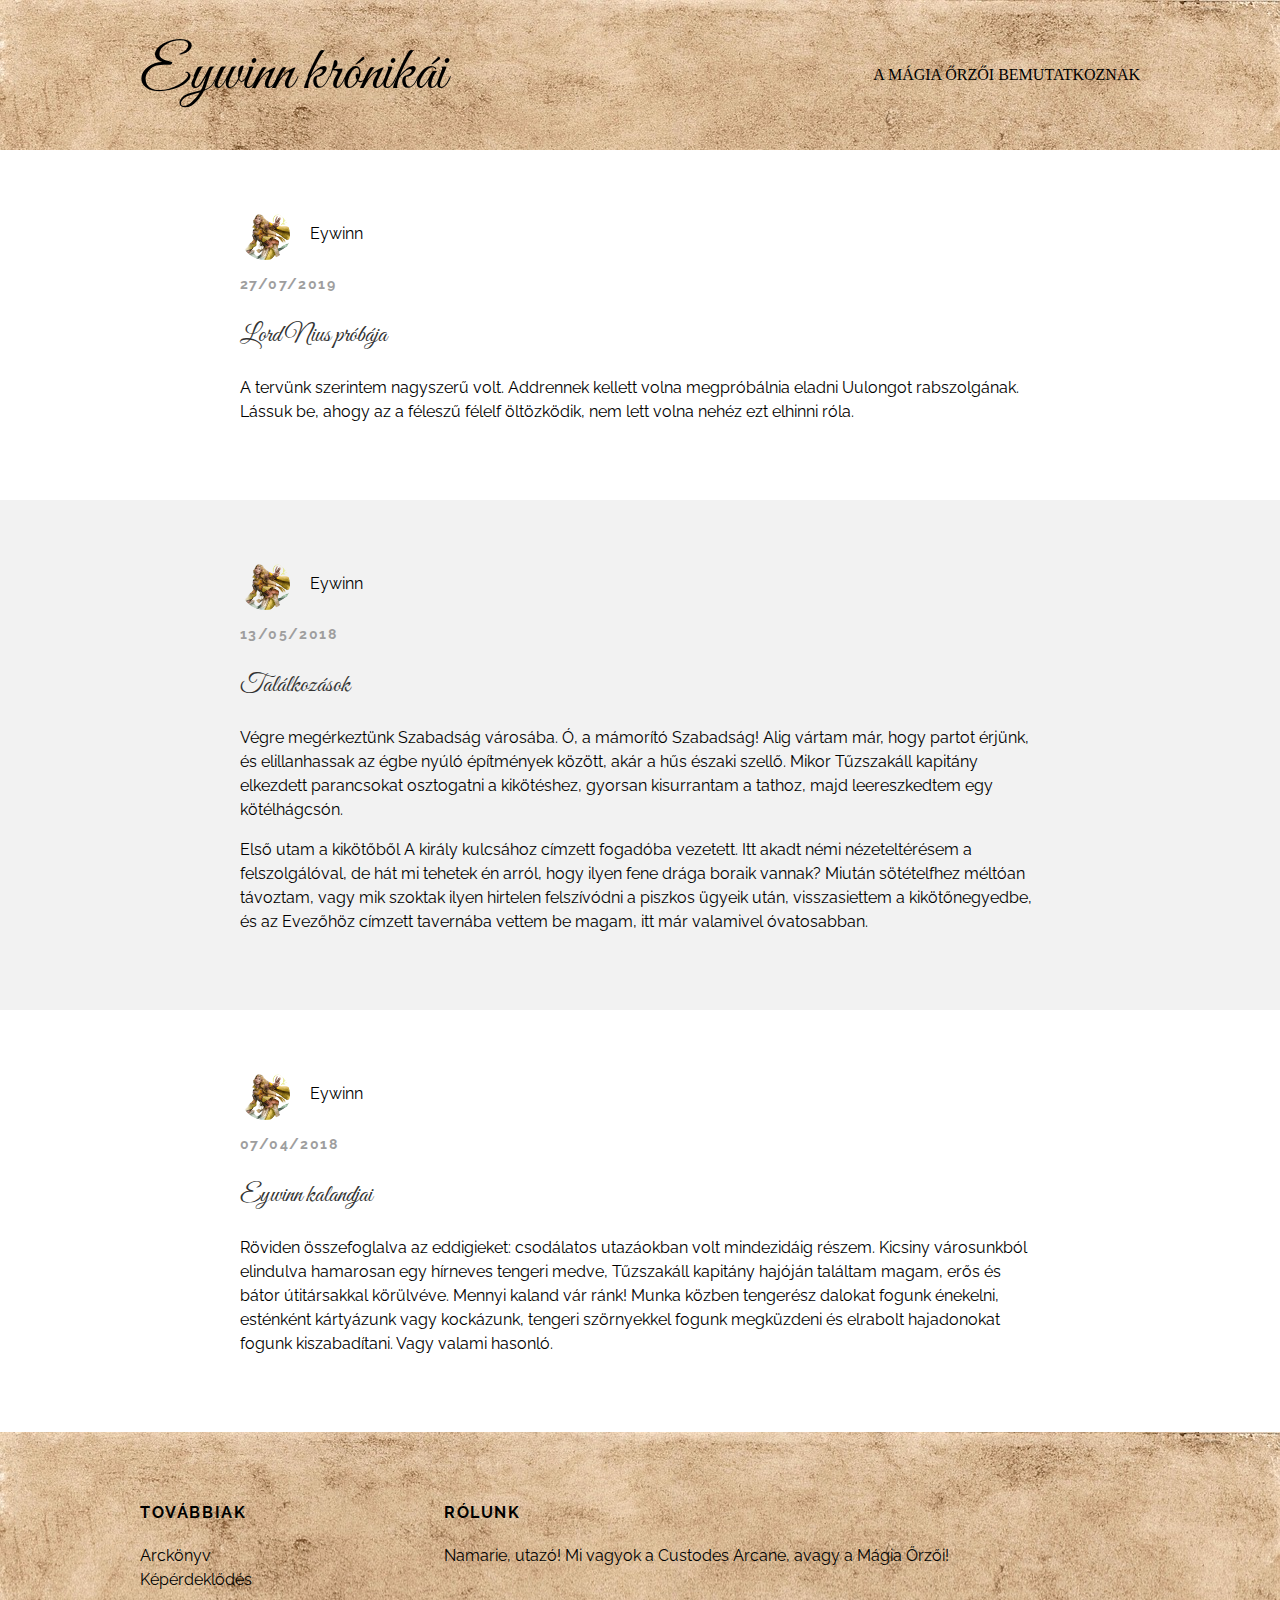
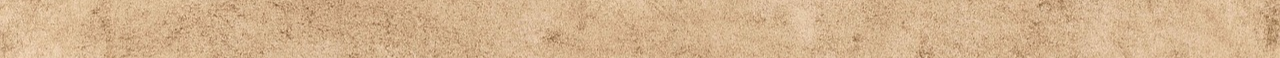
<file: index.html>
<!DOCTYPE html>
<html>
 <head>
     <title>A Mágia Őrzőinek hírös tettei</title>
     <link rel="stylesheet" type="text/css" href="styles.css">
     <link href="https://fonts.googleapis.com/css?family=Dancing+Script|Great+Vibes|Oswald|Raleway&display=swap" rel="stylesheet">
 </head>
 <body>
     <div id="header">
         <div class="container">
         <a id="header-title" href="index.html">Eywinn krónikái</a>
         <ul id="header-nav">
             <li><a href="about.html">A Mágia Őrzői bemutatkoznak</a></li>
         </ul>
         </div>
     </div>
     
     <div id="content">
         
         <div class="post-container">
             <div class="post">
                 
                 <div class="post-author">
                     <img src="img2.jpg" height="100" width="100">
                     
                     <span>Eywinn</span>
                 </div>
                 <p class="post-date">27/07/2019</p>
                 <h3 class="post-title">Lord Nius próbája</h3>
                 <div class="post-content">
                     <p>A tervünk szerintem nagyszerű volt. Addrennek kellett volna megpróbálnia eladni Uulongot rabszolgának. Lássuk be, ahogy az a féleszű félelf öltözködik, nem lett volna nehéz ezt elhinni róla.</p>
                 </div>
             </div>
          </div>
         
         <div class="post-container">
             <div class="post">
                 
                 <div class="post-author">
                     <img src="img2.jpg" height="100" width="100">
                     
                     <span>Eywinn</span>
                 </div>
                 <p class="post-date">13/05/2018</p>
                 <h3 class="post-title">Találkozások</h3>
                 <div class="post-content">
                     <p>Végre megérkeztünk Szabadság városába. Ó, a mámorító Szabadság! Alig vártam már, hogy partot érjünk, és elillanhassak az égbe nyúló építmények között, akár a hűs északi szellő. Mikor Tűzszakáll kapitány elkezdett parancsokat osztogatni a kikötéshez, gyorsan kisurrantam a tathoz, majd leereszkedtem egy kötélhágcsón.</p>
                     <p>Első utam a kikötőből A király kulcsához címzett fogadóba vezetett. Itt akadt némi nézeteltérésem a felszolgálóval, de hát mi tehetek én arról, hogy ilyen fene drága boraik vannak? Miután sötételfhez méltóan távoztam, vagy mik szoktak ilyen hirtelen felszívódni a piszkos ügyeik után, visszasiettem a kikötőnegyedbe, és az Evezőhöz címzett tavernába vettem be magam, itt már valamivel óvatosabban.</p>
                 </div>
             </div>
          </div>    
          <div class="post-container">
             <div class="post">
                 
                 <div class="post-author">
                     <img src="img2.jpg" height="100" width="100">
                     <span>Eywinn</span>
                 </div>
                 
                 <p class="post-date">07/04/2018</p>
                 <h3 class="post-title">Eywinn kalandjai</h3>
                 <div class="post-content">
                     <p>Röviden összefoglalva az eddigieket: csodálatos utazáokban volt mindezidáig részem. Kicsiny városunkból elindulva hamarosan egy hírneves tengeri medve, Tűzszakáll kapitány hajóján találtam magam, erős és bátor útitársakkal körülvéve. Mennyi kaland vár ránk! Munka közben tengerész dalokat fogunk énekelni, esténként kártyázunk vagy kockázunk, tengeri szörnyekkel fogunk megküzdeni és elrabolt hajadonokat fogunk kiszabadítani. Vagy valami hasonló.</p>
             </div>
         </div>
     </div>
     
     <div id="footer">
         <div class="container">
             
             <div class="column">
             <h4>Továbbiak</h4>
             <p>
             <a href="https://www.facebook.com/groups/976295945867895/">Arckönyv</a>
             <br>
             <a href="https://hu.pinterest.com/csabavbalogh/rpg/">Képérdeklődés</a>
             </p>
             </div>
             
             <div class="column">
             <h4>Rólunk</h4>
             <p>Namarie, utazó! Mi vagyok a Custodes Arcane, avagy a Mágia Őrzői!</p>
             </div>
             
         </div>
     </div>
 </body>
</html>
</file>
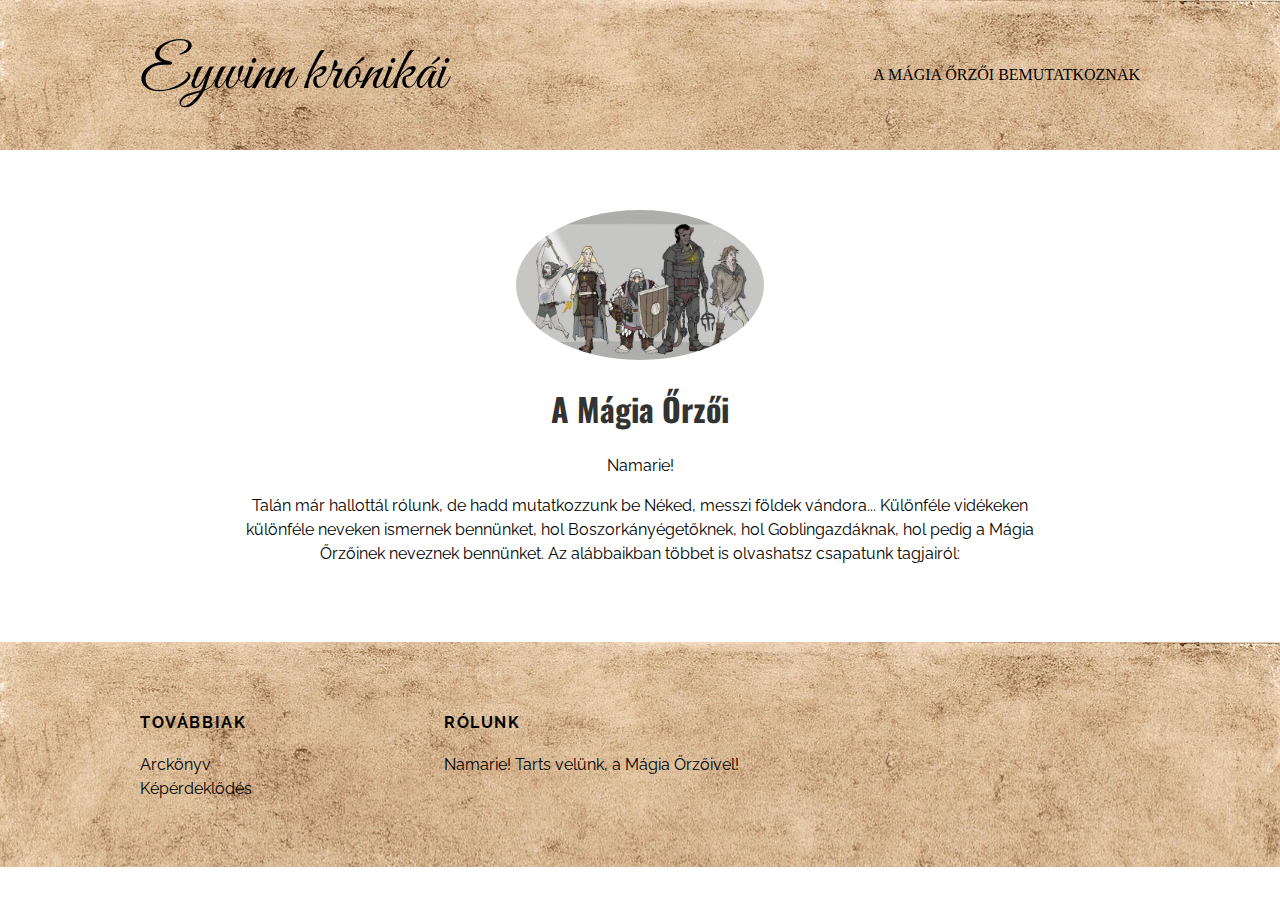
<file: about.html>
<!DOCTYPE html>
<html>
 <head>
     <title>A Mágia Őrzőinek hírös tettei</title>
     <link rel="stylesheet" type="text/css" href="styles.css">
 </head>
 <body>
     <div id="header">
         <div class="container">
         <a id="header-title" href="index.html">Eywinn krónikái</a>
         <ul id="header-nav">
             <li><a href="about.html">A Mágia Őrzői bemutatkoznak</a></li>
         </ul>
         </div>
     </div>
     
     <div id="content">
         <div class="container">
             <div class="about">
                 <div class="about-author">
                     <img src="ca.jpg" height="150" width=auto>
                     <br>
                 </div>
                 <h1 class="about-title">A Mágia Őrzői</h1>
                 <div class="about-content">
                     <p>Namarie!</p>
                     <p>Talán már hallottál rólunk, de hadd mutatkozzunk be Néked, messzi földek vándora... Különféle vidékeken különféle neveken ismernek bennünket, hol Boszorkányégetőknek, hol Goblingazdáknak, hol pedig a Mágia Őrzőinek neveznek bennünket. Az alábbaikban többet is olvashatsz csapatunk tagjairól:</p>
             </div>
         </div>
     </div>
     
     <div id="footer">
         <div class="container">
             <div class="column">
             
            <h4>Továbbiak</h4>
             <p>
             <a href="https://www.facebook.com/groups/976295945867895/">Arckönyv</a>
             <br>
             <a href="https://hu.pinterest.com/csabavbalogh/rpg/">Képérdeklődés</a>
             </p>
             </div>
         
             <div class="column">
             <h4>Rólunk</h4>
 <p>Namarie! Tarts velünk, a Mágia Őrzőivel!</p>
             </div>
         </div>
     </div>
 </body>
</html>
</file>
<file: styles.css>
@import url('https://fonts.googleapis.com/css?family=Dancing+Script|Great+Vibes|Oswald|Raleway&display=swap');

body{
    background-color: white;
    margin: 0;
    font-family: 'Raleway', sans-serif;
}

#header{
    background-image: url("paper_background1.jpg");
    height: 150px;
    line-height:150px;
}

#header a:hover{
    color: white;
}

#header-title {
    display: block;
    float: left;
    font-size: 60px;
    font-family: 'Great Vibes', cursive;
}

#header-nav {
    display: block;
    float: right;
    margin-top:0;
    font-family: 'Cinzel';
    text-transform: uppercase;
    }

#header-nav li{
    display: inline;
    padding-left: 20px;
    
}

.container{
    max-width: 1000px;
    margin: 0 auto;
}

.post-container:nth-child(even){
    background-color:#f2f2f2
}

.post, .about{
    max-width: 800px;
    margin: 0 auto;
    padding: 60px 0;
}

.about {
    text-align:center;
}

.about-title{
    font-family: 'Oswald';
}

.post-author img{
    width: 50px;
    height: 50px;
    vertical-align: middle;
}

.post-author img, .about-author img{
    border-radius: 50%; 
}

.post-author span{
    margin-left: 16px;
}

.post-date{
    color: #9E9E9E;
    font-size: 14px;
    font-weight: bold;
    text-transform: uppercase;
    letter-spacing: 0.1em;
}

.post-title{
    font-family: 'Great Vibes', cursive;
    font-weight: normal;
    font-size: 25px;
}

h1, h2, h3, h4{
    color:#333;
}

p{
    line-height: 1.5
}

.post-content:nth-child(2){
    background-color: red
}


#footer{
    background-image: url("paper_background1.jpg");
    padding: 50px 0;
}

#footer h4{
    color:black;
    text-transform: uppercase;
    letter-spacing:0.1em;
   
}

#footer p{
    color:black;
}

.column {
    min-width:300px;
    display: inline-block;
    vertical-align: top;
}

a {
    color: black;
    text-decoration: none;
}

a:hover{
    color:white;
}
</file>
